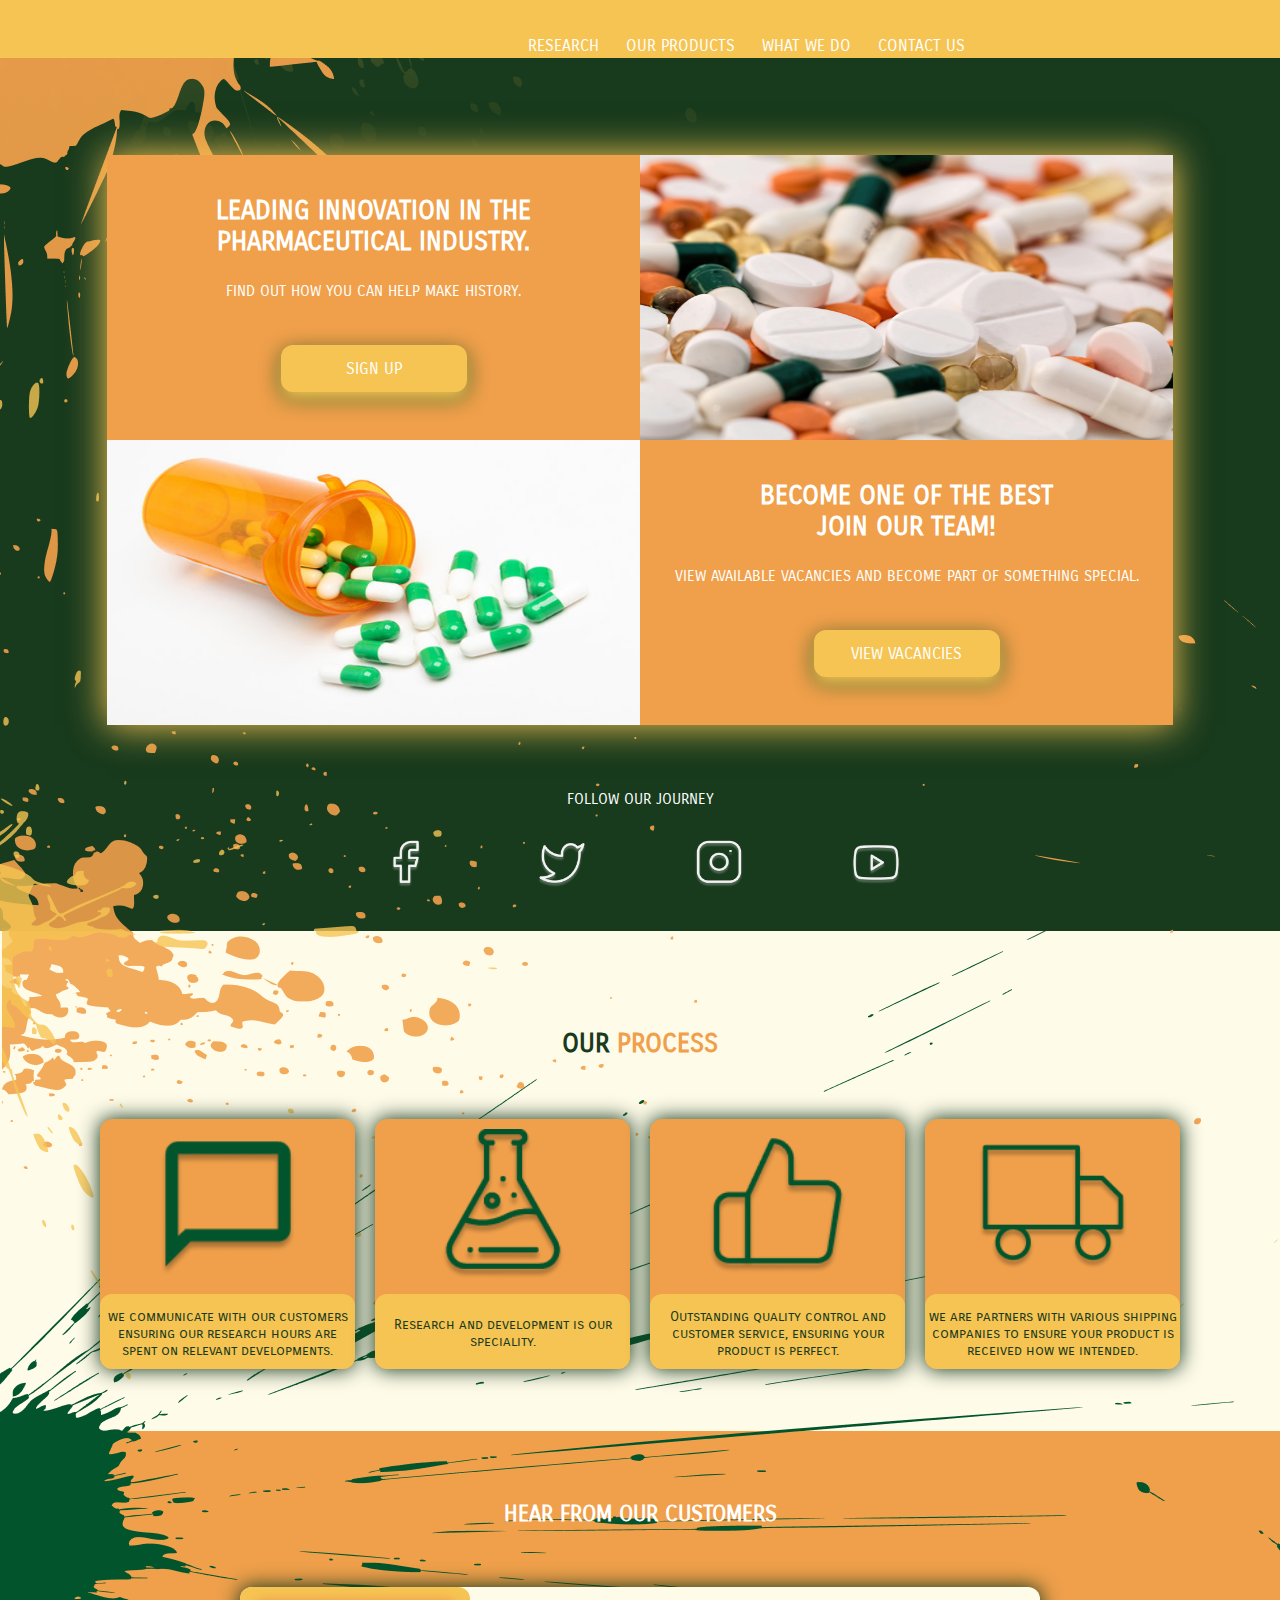
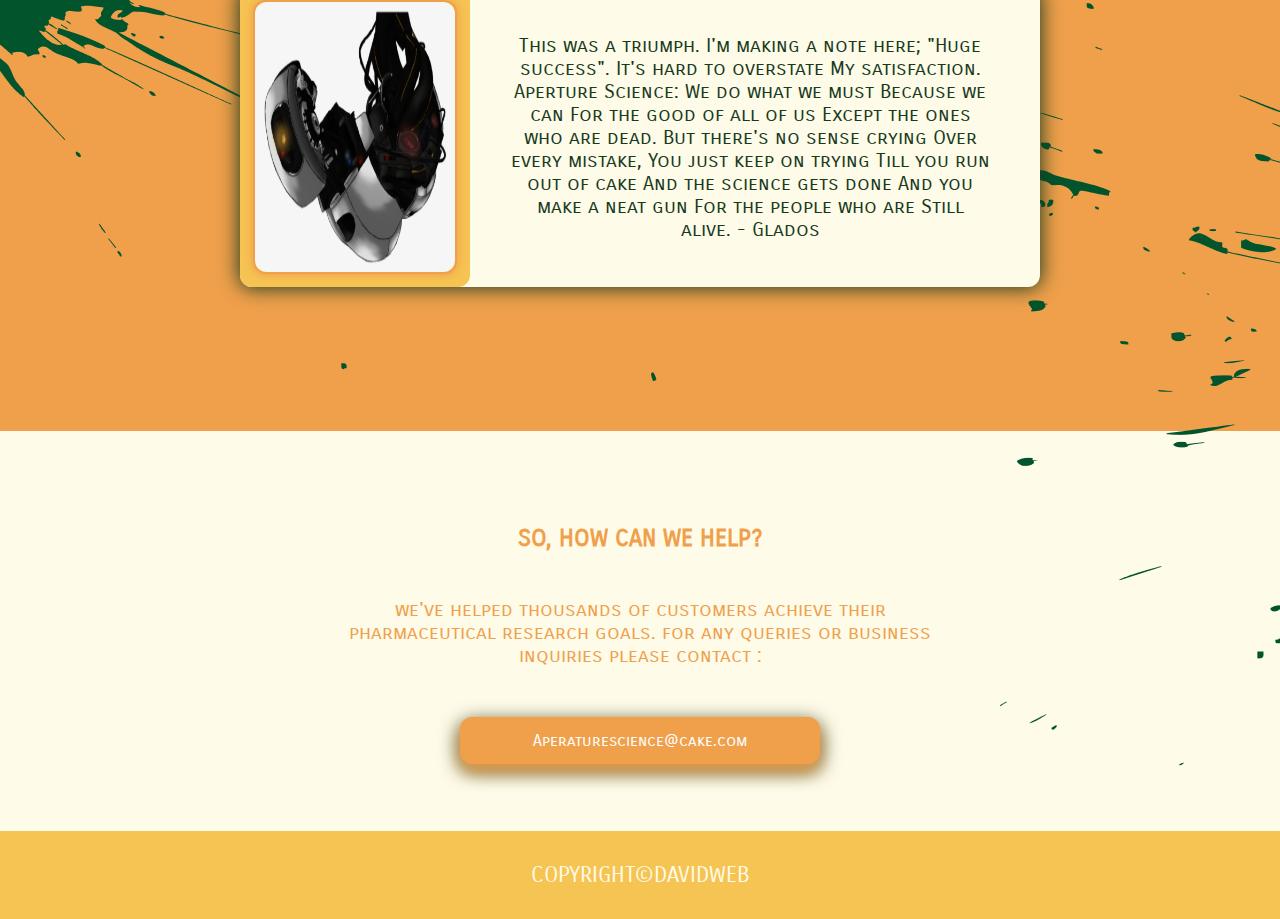
<file: index.html>
<!DOCTYPE html>
<html lang="en">
<head>
    <meta charset="UTF-8">
    <meta name="viewport" content="width=device-width, initial-scale=1.0">
    <link rel="stylesheet" href="index.css">
    <title>test</title>
    <link href='https://fonts.googleapis.com/css?family=Carrois Gothic SC' rel='stylesheet'>
    <style>
    body {
        font-family: 'Carrois Gothic SC';font-size: 22px;
    }
    </style>
      </head>
<body>
    <nav>
        <ul>
           <div class="nav-items"><li><a href="https://www.youtube.com">RESEARCH</a></li></div>
            <div class="nav-items"><li><a href="https://www.youtube.com">OUR PRODUCTS</a></li></div>
            <div class="nav-items"><li><a href="https://www.youtube.com">WHAT WE DO</a></li></div>
            <div class="nav-items" id="nav-item4"><li><a href="https://www.youtube.com">CONTACT US</a></li></div>
            <div class="hero-text" id="hero-header"><h1>APERATURE SCIENCE</h1>
        </ul>
     </nav>     
          <!-- nav done for now :)-->
  <div class="main-container1">
        <div class="boxcontainer">
             <div class="hero-container1">
                 <div class="box1">
                    <div class="hero block1">
                        <h2>LEADING INNOVATION IN THE PHARMACEUTICAL INDUSTRY.</h2>
                        <p class="herotext">FIND OUT HOW YOU CAN HELP MAKE HISTORY.</p>
                        <button class="button">SIGN UP</button>
                    </div>
                 </div>
                  <div class="box2">
                        <img class="hero block2" src="./images/pills1.jpg" alt="Pills1">
                  </div>
             </div>
             <div class="hero-container2">
                   <div class="box3">
                         <img class="hero block3" src="./images/pills3.jpg" alt="Pills2">
                   </div>
                   <div class="box4">
                    <div class="hero block4">
                         <h3> BECOME ONE OF THE BEST JOIN OUR TEAM!</h3>
                         <p class="herotext"> VIEW AVAILABLE VACANCIES AND BECOME PART OF SOMETHING SPECIAL.</p>
                         <button class="button">VIEW VACANCIES</button>
                    </div>
                   </div>
             </div>
        </div>
    <div class="hero-socials-container">
      <p class="herotext"> FOLLOW OUR JOURNEY</p>
      <div class="hero-socials">
        <a href="https://www.facebook.com">
          <img class="socials" src="./images/Facebook.png"
          onmouseover="this.src='./images/facebookhover.png'" 
          onmouseout="this.src='./images/Facebook.png'" alt="Facebook"/>
        </a>
        <a href="https://www.twitter.com">
          <img class="socials" src="./images/Twitter.png"
          onmouseover="this.src='./images/twitterhover.png'" 
          onmouseout="this.src='./images/Twitter.png'" alt="Twitter"/>
        </a>
        <a href="https://www.instagram.com">
          <img class="socials" src="./images/Instagram.png" 
          onmouseover="this.src='./images/instagramhover.png'" 
          onmouseout="this.src='./images/Instagram.png'" alt="Instagram"/>
        </a>
        <a href="https://www.youtube.com">
          <img class="socials" src="./images/Youtube.png"
          onmouseover="this.src='./images/youtubehover.png'" 
          onmouseout="this.src='./images/Youtube.png'" alt="Youtube"/>
        </a>
        </div>
       </div>    
      </div>
    <!-- That's the hero section complete for now
       
    SECTION 2 BELOW-->  
<div class="section2-container">
  <div class="section-titles"> 
    <h4> <em>OUR</em> PROCESS </h4> 
</div> 
       <div class="squarecontainer">
             <div class="square1">
              <img class="processicons" src="./images/chat.png">
              <div class="squaredown">
                <div class="process block1">
                  <p class="squaretext"> we communicate with our customers ensuring our research 
                    hours are spent on relevant developments.</p>
                </div>
              </div>
             </div>
             <div class="square2">
              <img class="processicons" src="images/flask.png">
              <div class="squaredown">
                <div class="process block2">
                  <p class="squaretext"> Research and development is our speciality.</p>
                </div>
              </div>
             </div>
             <div class="square3">
              <img class="processicons" src="./images/thumbs.png">
              <div class="squaredown">
                <div class="process block3">
                  <p class="squaretext"> Outstanding quality control and customer service, ensuring your product is perfect.</p>
                </div>
              </div>
             </div>
             <div class="square4">
              <img class="processicons" src="./images/deliver.png">
              <div class="squaredown">
                <div class="process block4">
                  <p class="squaretext"> we are partners with various shipping companies to ensure your product is received how we intended. </p>
                </div>
              </div>
             </div>
        </div>
</div>
    <!--SECTION 3 BELOW
      -->
     <div class="section3-container">
          <div class="section-titles" id="section3-title"> 
            <h5> HEAR FROM OUR CUSTOMERS </h5> 
          </div>
          <div class="rectanglecontainer">
          <div class="rectangle1">
            <div class="squareleft">
              <div class="review block1">
                <div class="reviewimage">
                  <img class="reviewimage1" src="./images/glados.png">
                </div>
              </div>
              </div>
            <p class="rectangletext"> This was a triumph. I'm making a note here; "Huge success". It's hard to overstate My satisfaction. 
              Aperture Science: We do what we must Because we can For the good of all of us Except the ones who are dead. 
              But there's no sense crying Over every mistake, You just keep on trying Till you run out of cake 
              And the science gets done And you make a neat gun For the people who are Still alive. - Glados</p>
            </div>
          </div>
     </div>
    <!-- SECTION 4 BELOW
              -->
      <div class="section4-container">
         <div class="section4box">
             <div class="section-titles" id="section4-title">
                 <h6> SO, HOW CAN WE HELP?</h6>
             </div>
                 <p class="emailbutton">we've helped thousands of customers achieve their pharmaceutical research goals. for any queries or business inquiries please contact :</p>
                 <button class="button2">Aperaturescience@cake.com</button>
         </div>
      </div>
     <!-- FOOTER BELOW-->
      <div class="section5-container">
        <div class="copyright"> 
          <h7> COPYRIGHT©DAVIDWEB</h7>
        </div>
      </div>
</body>
</html>
</file>
<file: index.css>
/* hero section */

body {
    margin: 0px;
  }
  p.herotext {
    font-size: 15px;
    text-align: center;
    color: white;
    margin-bottom: 30px;
  }
  p { 
    font-size: 25px;
  }
  h1 {
    margin: 0;
    padding: 14px 10px;
  }
  h2, h3 {
    font-size: 26px;
    text-align: center;
    color: white;
    margin: 40px 93px 25px 93px;
  }
  a {
    list-style-type: none;
    text-decoration: none;
  }
  h5 {
    margin-top: 70px;
  }
  .hero-text {
    font-size: 10px;
    text-align: center;
    color: white;
  }
  #hero-header {
    font-size: 26px;
    float: left; 
    margin-left: 260px;
  }
  .hero-container1, .hero-container2 {
    display:flex;
    justify-content: center;
    align-items: center;
    border: 3px;
    border-color: red;
  }
  .box1, .box2, .box3, .box4{
    display: flex;
    align-items: center;
    text-align: center;
  }
  .hero {
    width: 533px;
    height: 285px;
    font-size: 48px;
    text-align: center;
    align-items: center;
    background-color: #F0A04B;
  }
  .text {
   border: solid;
   border-color: mistyrose;
   text-align:center;
  }
  .boxcontainer {
  display: inline-block;
  align-items: center;
  justify-content: center;
  margin-bottom: 25px;
  height: 570px; 
  width: 1066px;
  box-shadow: #F6C453 0 0 35px 1px;
  }  
  .button {
    background-color: #F6C453;
    font-family: 'Carrois Gothic SC';font-size: 16px;
    color: white;
    width: 186px;
    height: 47px;
    border-radius: 12px; 
    border: none;
    text-align: center;
    box-shadow: 0 8px 16px 0 #F6C453, 0 6px 20px 0 #183A1D;
  }
  .button:hover {
    background-color: #183A1D;
    color: #F6C453;
    box-shadow: 0 12px 16px 0 #183A1D, 0 17px 50px 0 #F6C453;
    font-weight: bold;
  }
  .main-container1 {
    display: flex;
    align-items: center;
    justify-content: center;
    flex-direction: column;
    border: solid;
    height: 873px;
    width: auto;
    background-color: #183A1D;
    border: 30px;
    background-image: url("./images/Splatter1.png"), url("./images/Splatter2.png"), url("./images/Splatter3.png"), url("./images/Splatter4.png");
    background-repeat: no-repeat;
    background-position-y: 0px, 0px, 320px, 320px;
    background-position-x: 0px, -100px, 0px, 870px;
  }
  .nav-items {
    font-size: 16px;
    list-style-type: none;
    display: inline-block;
  }
  ul {
    list-style-type: none;
    overflow: hidden;
    background-color: #F6C453;
    text-align: right;
    padding-right: 305px;
    padding: 0 187 0 0;
    margin: 0px;
    height: 58px;
  }
  li a {
    display: inline-block;
    color: white;
    padding: 36px 10px;
    text-decoration: none;
    height: 0px;
  }
  li a:hover {
    font-weight: bold;
    background-color: #183A1D; 
  }
  .hero-socials-container {
    display: inline-block;
    align-items: center;
    height: 60px;
    margin-top: 25px;
  }
  .socials {
    display: inline-block;
    margin: 0px 50px 0px 50px;
    height: 50px; 
    width: 50px;
  }
  .section-titles {
    display:flex;
    align-items: center;
    justify-content: center;
    font-size: 26px;
    color: #F0A04B;
  }

  /* section 2 */ 
  em {
    color: #183A1D;
    font-style: normal;
  }
  h4, h5 {
  margin-bottom: 60px;
  }
  p.squaretext {
    font-size: 14px;
    text-align: center;
    height: 50px;
    width: 255px;
    border-radius: 12px;
    color: #183A1D;
    display: flex;
    align-items: center;
    justify-content: center;
    flex-wrap: wrap;
  }
  .section2-container {
    height: 500px;
    display: flex;
    align-items: center;
    justify-content: center;
    width: auto;
    flex-direction: column;
    background: #FEFBE9;
    background-image: url("./images/Splatter3.png"), url("./images/Splatter4.png"), 
    url("./images/Splatter5.png");
    background-repeat: no-repeat;
    background-position-y: -552px, -552px, -12px;
    background-position-x: 2px, 870px, 0px;
  }
  .squarecontainer {
    display: flex;
    justify-content: center;
    align-items: center;
    column-gap: 20px;
  }
  .processicons {
    display: flex;
    align-items: center;
    justify-content: center;
    margin-top: 10px;
    height: 150px;
    width: 150px;
  }
  .squaredown {
    display: flex;
    justify-content: end;
    align-items: end;
    flex-direction: column;
    height: 300px;
    width: 255px;
    border-radius: 12px;
  }
  .process.block1, .process.block2, .process.block3, .process.block4 {
    display:inline-block;
    align-items: end;
    justify-content: end;
    margin: 0px;
    padding: 0px;
    height: 75px;
    text-align: center;
    background-color: #F6C453;
    border-radius: 12px;
  }
  .square1, .square2, .square3, .square4 {
    display: flex;
    justify-content: center;
    align-items: center;
    flex-direction: column;
    background-color: #F0A04B;
    border-color: #F6C453;
    height: 250px;
    width: 255px;
    border-radius: 12px;
    box-shadow: #183A1D 0 0 20px 1px;
  }
  
  /*section 3*/
  p.rectangletext {
    font-size: 20px;
    text-align: center;
    padding: 0px 50px 0px 40px;
    height: 300px;
    width: 560px;
    border-radius: 12px;
    color: #183A1D;
    display: flex;
    align-items: center;
    justify-content: center;
    flex-wrap: wrap;
  }
  .section3-container {
    height: 600px;
    width: auto;
    background: #F0A04B;
    background-image: url("./images/Splatter5.png"), url("./images/Splatter6.png");
    background-repeat: no-repeat;
    background-position-y: -512px, 50px;
    background-position-x: 0px, 890px;
  }
  #section3-title {
    color:white;
  }
  .rectanglecontainer {
    display: flex;
    justify-content: center;
    align-items: center;
    column-gap: 20px;
  }
  .rectangle1 {
    display:flex;
    align-items: center;
    justify-content: center;
    flex-direction: row;
    background-color: #FEFBE9;
    height: 300px;
    width: 800px;
    border-radius: 12px;
    box-shadow: #183A1D 0 0 20px 1px;
  }
  .squareleft {
    display:flex;
    align-items: start;
    justify-content: start;
    height: 300px;
    width: 240px;
    border-radius: 12px;
  }
  .review.block1 {
    display:flex;
    align-items: center;
    justify-content: center;
    margin: 0px;
    padding: 0px;
    height: 300px;
    width: 230px;
    text-align: center;
    background-color: #F6C453;
    border-radius: 12px;
    flex-direction: column;
  }
  .reviewimage {
    display: flex;
    align-items: center;
    justify-content: center;
    height: 270px;
    width: 200px;
    border: solid;
    border-color: #F0A04B;
    border-width: 2px;
    border-radius: 12px;
    box-shadow: #F0A04B 0 0 10px 1px;
  }
  .reviewimage1 {
    height: 270px;
    width: 200px;
    border-radius: 12px;
  }
  /* section 4 */
  p.emailbutton {
    font-size: 20px;
    text-align: center;
    color: #F0A04B;
    margin-bottom: 50px;
    width: 600px;
  }
  .section4-container {
    display: flex;
    align-items: center;
    justify-content: center;
    height: 400px;
    width: auto;
    background: #FEFBE9;
    background-image: url("./images/Splatter6.png");
    background-repeat: no-repeat;
    background-position-y: -550px;
    background-position-x: 890px;
  }
  #section4-title {
    font-size: 36px;
    height: 80px;
  }
  .section4box {
   display: flex;
   align-items: center;
   justify-content: center;
   flex-direction: column;
   width: 300px;
   height: 300px;
  }
  .button2 {
    background-color: #F0A04B;
    font-family: 'Carrois Gothic SC';font-size: 22px;
    font-size: 16px;
    color: white;
    width: 360px;
    height: 47px;
    border-radius: 12px; 
    border: none;
    text-align: center;
    box-shadow: 0 8px 16px 0 #F0A04B, 0 6px 20px 0 #183A1D;
  }
  .button2:hover {
    background-color: #183A1D;
    color: #F0A04B;
    box-shadow: 0 12px 16px 0 #183A1D, 0 17px 50px 0 #F0A04B;
    font-weight: bold;
  }

  /* footer */
h7 {

}
.section5-container {
  display: flex;
  align-items: center;
  justify-content: center;
height: 88px;
background-color: #F6C453;
color: #FEFBE9;
}
.copyright {

}
</file>
